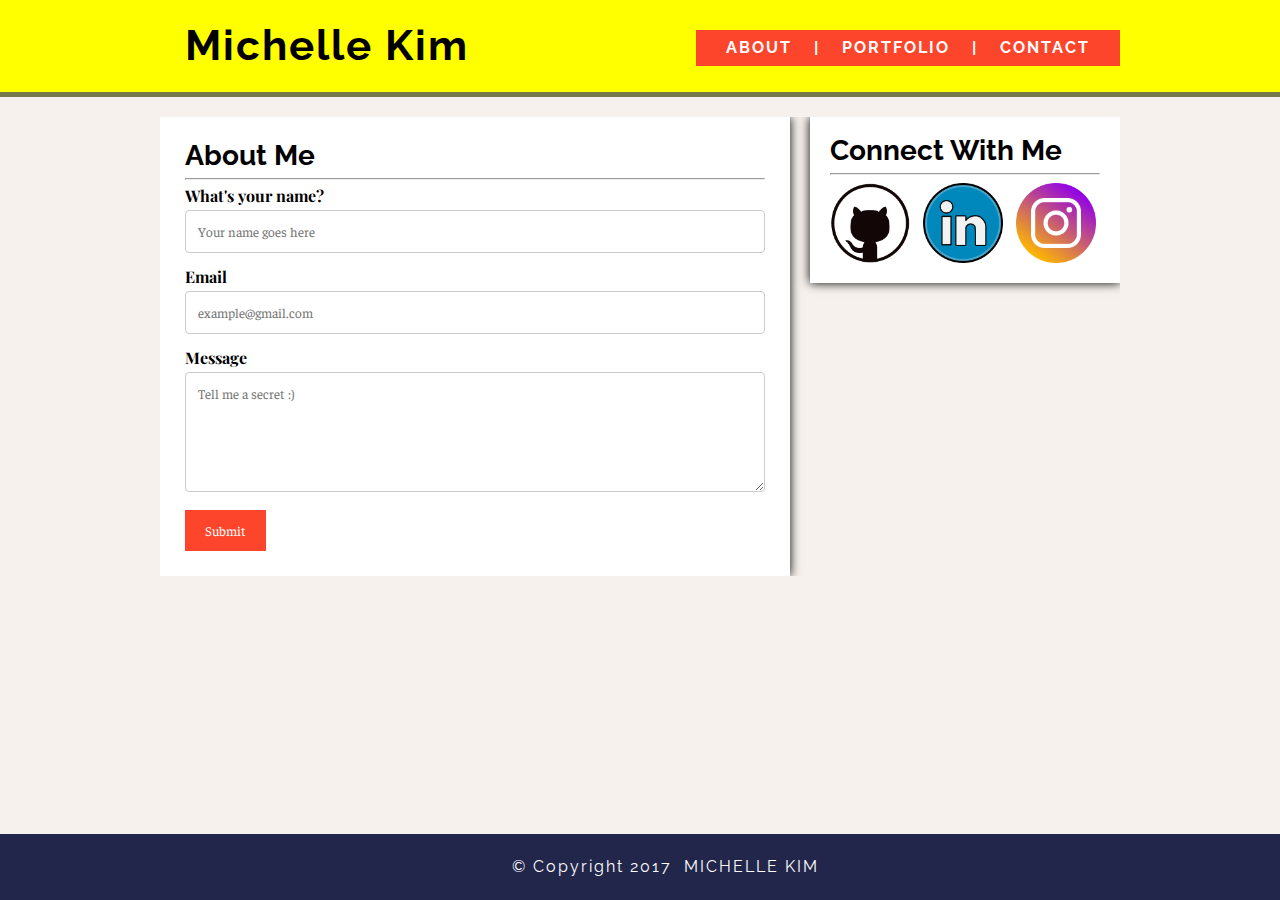
<file: contact.html>
<!DOCTYPE html>
<html>
<head>
    <title>Michelle Kim says Hi</title>
    <link rel="stylesheet" type="text/css" href="assets/css/reset.css">
    <link rel = "stylesheet" type = "text/css" href = "assets/css/style.css" />

    <link href="https://fonts.googleapis.com/css?family=Playfair+Display|Raleway:400,400i,700" rel="stylesheet">
    <link href="https://fonts.googleapis.com/css?family=Faustina" rel="stylesheet">

</head>

<body>
    <header>
        <div class="header-container">
            
            <div class="home">
                <h1><a href="index.html">Michelle Kim</a></h1>
            </div>

            <nav>
                <ul>
                    <li><a href="index.html">ABOUT</a> &#124;</li>
                    <li><a href="portfolio.html">PORTFOLIO</a> &#124;</li>
                    <li><a href="contact.html">CONTACT</a></li>
                </ul>
            </nav>
        </div>
    </header>

    <div class="contents">  
        <div class="article">
            <h2>About Me</h2>
            <hr />
                <form action="/action_page.php">
                    <label for="name">What's your name?</label>
                    <input type="text" id="name" name="firstname" placeholder="Your name goes here">

                    <label for="email">Email</label>
                    <input type="text" id="email" name="email" placeholder="example@gmail.com">


                    <label for="subject">Message</label>
                    <textarea id="subject" name="subject" placeholder="Tell me a secret :)" style="height:120px"></textarea>

                    <a href="mailto:minkkim2000@gmail.com"><input type="submit" value="Submit"></a>
                </form>



        </div>

        <div class="side-bar">
            <h2>Connect With Me</h2>
            <hr />
                <a href="https://github.com/minkkim2000" target="_blank"><img id="github" src="assets/images/github-icon.png" alt="github-icon"></a>
                
                <a href="#" target="_blank"><img id="linkedin" src="assets/images/linkedin-icon1.png" alt="linkedin-icon1"></a>
                
                <a href=#" target="_blank"><img id="instagram" src="assets/images/instagram-icon3.png" alt="instagram-icon1"></a>
        </div>
    </div>
    <footer>
        &copy; Copyright 2017 &nbsp;MICHELLE KIM
    </footer>
</body>
</html>
</file>
<file: assets/css/style.css>
/* ======GENERAL FONT STUFF FOR ALL HTML======= */

body{
    font-family: 'Raleway', sans-serif;
    font-family: 'Playfair Display', serif;
    background-color: #f6f1ed;
}

h1, h2, footer{
    font-family: 'Raleway', sans-serif;
}

h1{
    font-weight: bold;
    font-size: 42px;
}

h2{
    font-weight: bold;
    font-size: 28px;
}

p{
    font-family: 'Faustina', serif;
    font-size: 18px;
}


a, a:visited, a:hover, a:active {
  color: inherit;
  text-decoration: none;
}


/* ======HEADER FOR ALL HTML======= */

header{
    width: 100%;
    top: 0;
    background-color: yellow;
    border-bottom: 5px #75794c solid;
    position: relative;
    padding: 0;
    overflow: hidden;
    letter-spacing: 2px;
}

.header-container{
    width: 960px;
    margin: 0 auto;
}

.home{
    display: block;
    float: left;
    position: relative;
    padding: 25px;
}

.home a:hover{
    text-decoration: underline;
    color: white;
}


nav{
    margin-top:30px;
    display: block;
    position: relative;
    float: right;
    background-color: #fc452b;
    color: white;
    font-family: 'Raleway', sans-serif;
    word-spacing: 16px;
    font-weight: bold;
    padding: 10px;
}

nav a:hover{
    text-decoration: underline;
    color: black;
}
nav ul{
    list-style-type: none;
    text-align: center;
    padding: 0 20px;
}

nav ul li{
    display: inline-block;
}

nav ul li a{
    text-align: center;
}

/* ======BODY - CONTENTS FOR ALL HTML======= */
.contents{
    width: 960px;
    margin: 0 auto;
    display: hidden;
    margin-top: 20px;
    margin-bottom:100px;
    overflow: auto;
}

.article{
    display: block;
    background-color: white;
    float: left;
    width: 580px;
    padding: 25px;
    box-shadow: 0 0 10px #000;
}

#profilepic1{
    width: 300px;
    height: auto;
    float:left;
    margin-right: 10px;
}



.side-bar{
    background-color: white;
    width: 270px;
    padding: 20px;
    display: block;
    float: right;
    position: relative;
    box-shadow: 0 0 10px #000;
}


img#github{
    width:80px;
    height: auto;
    float: left;
    margin-right:13px;
}
img#linkedin{
    width:80px;
    height: auto;
    float: left;
    margin-right:13px;
}

img#instagram{
    width:80px;
    height: auto;
    float: left;
}





/* ======CONTACT PAGE======= */

label{
    font-weight: bold;
}


input[type=text], select, textarea {
    width: 100%;
    padding: 12px;
    border: 1px solid #ccc;
    border-radius: 4px;
    box-sizing: border-box;
    margin-top: 6px;
    margin-bottom: 16px;
    resize: vertical;
    font-family: 'Faustina', serif;
}

input[type=submit] {
    background-color: #fc452b;
    color: white;
    padding: 12px 20px;
    border: none;
    cursor: pointer;
    font-family: 'Faustina', serif;
}

input[type=submit]:hover {
    background-color: yellow;
    font-family: 'Faustina', serif;
}




/* ======PORTFOLIO PAGE======= */
#adobe-ps{
    width: 120px;
    height: auto;
    float:left;
    margin-right: 20px;
    margin-top: 20px;
}
#adobe-ai{
    width: 120px;
    height: auto;
    float:left;
    margin-right: 20px;
    margin-top: 20px;
    margin-left: 20px;
}
#drawing{
    width: 120px;
    height: auto;
    float:left;
    margin-right: 20px;
    margin-top: 20px;
}
#painting{
    width: 120px;
    height: auto;
    float:left;
    margin-right: 20px;
    margin-top: 20px;
}




/* ======FOOTER FOR ALL HTML======= */
footer{
    position: fixed;
    width: 100%;
    bottom: 0;
    margin-top: 20px;
    background-color: #22264b;
    color: white;
    padding: 25px;
    text-align: center;
    font-family: 'Raleway', sans-serif;
    letter-spacing: 2px;

}
</file>
